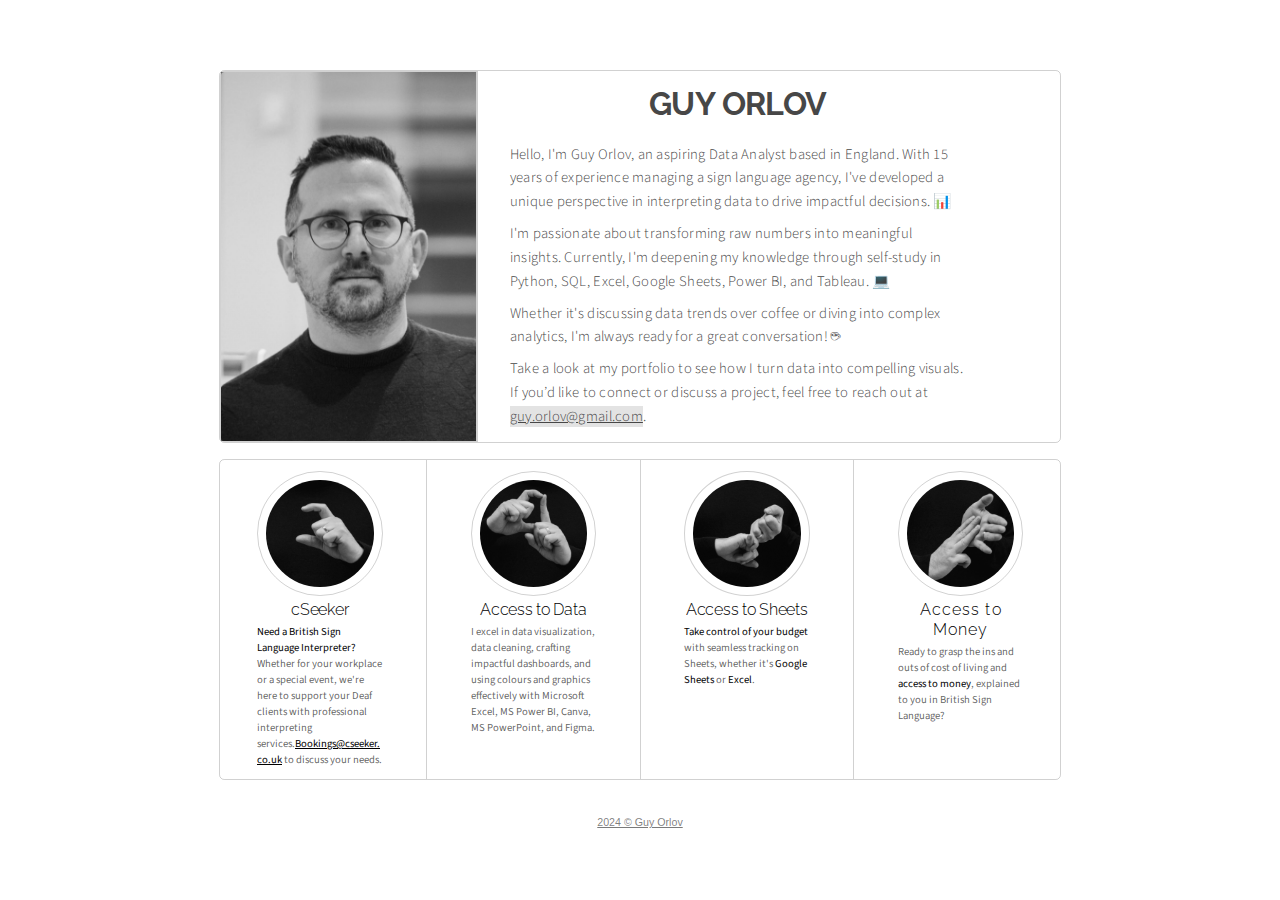
<file: index_old.html>
<!DOCTYPE HTML>
<html lang="en">
	<head>
		<title>Guy Orlov | Data Analyst | Portfolio | West Midlands</title>
		<meta charset="utf-8" />
		<meta name="viewport" content="width=device-width,initial-scale=1" />
		<meta name="color-scheme" content="light only" />
		<meta name="description" content="I have 15 years experience managing a sign language agency business, I’ve honed my skills in understanding and interpreting data. 📊 My passion lies in uncovering meaningful insights from raw numbers. Currently, I’m diving deep into the world of data with self-guided learning in Python, SQL, Excel, Google Sheets, Powe" />
		<meta property="og:site_name" content="Guy Orlov | Data Analyst | Portfolio | West Midlands" />
		<meta property="og:title" content="Guy Orlov | Data Analyst | Portfolio | West Midlands" />
		<meta property="og:type" content="website" />
		<meta property="og:description" content="I have 15 years experience managing a sign language agency business, I’ve honed my skills in understanding and interpreting data. 📊 My passion lies in uncovering meaningful insights from raw numbers. Currently, I’m diving deep into the world of data with self-guided learning in Python, SQL, Excel, Google Sheets, Powe" />
		<meta name="google-site-verification" content="-Ayu0qodHU3TC9jGDuI5pboUCeN7_KwWkqjPwohOnaM robots=noindex keywords=deaf, BSL, data" />
		<link href="https://fonts.googleapis.com/css2?display=swap&family=Raleway:ital,wght@0,300;0,700;1,300;1,700&family=Source+Sans+Pro:ital,wght@0,300;0,400;1,300;1,400" rel="stylesheet" type="text/css" />
		<link rel="stylesheet" href="assets/main.css" />
	</head>
	<body>
		<div id="wrapper">
			<div id="main">
				<div class="inner">
					<div id="container01" class="container columns">
						<div class="wrapper">
							<div class="inner">
								<div class="full">
									<div id="image02" class="image full" data-position="center">
										<a href="https://www.linkedin.com/in/guy-orlov/" target="_blank" class="frame deferred" oncontextmenu="return false;" ondragstart="return false;"><img src="[data-uri]%3D" data-src="assets/images/image02.jpg" alt="Guy Orlov Picture" title="Guy Orlov" oncontextmenu="return false;" ondragstart="return false;" /></a>
									</div>
								</div>
								<div>
									<h1 id="text02" class="style5">Guy Orlov</h1>
									<h1 id="text03"><span class="p">Hello, I&#39;m Guy Orlov, an aspiring Data Analyst based in England. With 15 years of experience managing a sign language agency, I&#39;ve developed a unique perspective in interpreting data to drive impactful decisions. 📊</span><span class="p">I&#39;m passionate about transforming raw numbers into meaningful insights. Currently, I&#39;m deepening my knowledge through self-study in Python, SQL, Excel, Google Sheets, Power BI, and Tableau. 💻</span><span class="p">Whether it&#39;s discussing data trends over coffee or diving into complex analytics, I&#39;m always ready for a great conversation! ☕</span><span class="p">Take a look at my portfolio to see how I turn data into compelling visuals. If you’d like to connect or discuss a project, feel free to reach out at <mark><a href="https://guy.orlov@gmail.com">guy.orlov@gmail.com</a></mark>.</span></h1>
								</div>
							</div>
						</div>
					</div>
					<div id="container03" class="container columns">
						<div class="wrapper">
							<div class="inner">
								<div>
									<div id="image05" class="image">
										<a href="https://www.cseeker.co.uk/" target="_blank" class="frame" oncontextmenu="return false;" ondragstart="return false;"><img src="assets/images/image05.jpg" alt="Cseeker Ltd - BSL Interpreting Agency" title="Cseeker Ltd - BSL Interpreting Agency" oncontextmenu="return false;" ondragstart="return false;" /></a>
									</div>
									<h2 id="text01">cSeeker</h2>
									<p id="text06" class="style2"><span class="p"><mark>Need a British Sign Language Interpreter?</mark><br />Whether for your workplace or a special event, we&#39;re here to support your Deaf clients with professional interpreting services.<a href="https://Bookings@cseeker.co.uk">Bookings@cseeker.co.uk</a> to discuss your needs.</span></p>
								</div>
								<div>
									<div id="image04" class="image">
										<a href="https://accesstoda.carrd.co/" class="frame" oncontextmenu="return false;" ondragstart="return false;"><img src="assets/images/image04.jpg" alt="Access to Data" title="Access to Data" oncontextmenu="return false;" ondragstart="return false;" /></a>
									</div>
									<h2 id="text05">Access to Data</h2>
									<p id="text12">I excel in data visualization, data cleaning, crafting impactful dashboards, and using colours and graphics effectively with Microsoft Excel, MS Power BI, Canva, MS PowerPoint, and Figma.</p>
								</div>
								<div>
									<div id="image01" class="image">
										<a href="https://www.accesstosheets.co.uk/" target="_blank" class="frame" oncontextmenu="return false;" ondragstart="return false;"><img src="assets/images/image01.jpg" alt="Access to Sheets" title="Access to Sheets" oncontextmenu="return false;" ondragstart="return false;" /></a>
									</div>
									<h2 id="text15">Access to Sheets</h2>
									<p id="text04" class="style2"><mark>Take control of your budget</mark> with seamless tracking on Sheets, whether it&#39;s <mark>Google Sheets</mark> or <mark>Excel</mark>.</p>
								</div>
								<div>
									<div id="image03" class="image">
										<a href="https://www.accesstomoney.co.uk/" target="_blank" class="frame" oncontextmenu="return false;" ondragstart="return false;"><img src="assets/images/image03.jpg" alt="Access to Money" title="Access to Money" oncontextmenu="return false;" ondragstart="return false;" /></a>
									</div>
									<h2 id="text07">Access to Money</h2>
									<p id="text16" class="style2">Ready to grasp the ins and outs of cost of living and <mark>access to money</mark>, explained to you in British Sign Language?</p>
								</div>
							</div>
						</div>
					</div>
					<p id="text09" class="style4"><a href="https://www.guyorlov.com">2024 © Guy Orlov</a></p>
				</div>
			</div>
		</div>
		<script src="assets/main.js"></script>
	</body>
</html>
</file>
<file: assets/main.css>
html,body,div,span,applet,object,iframe,h1,h2,h3,h4,h5,h6,p,blockquote,pre,a,abbr,acronym,address,big,cite,code,del,dfn,em,img,ins,kbd,q,s,samp,small,strike,strong,sub,sup,tt,var,b,u,i,center,dl,dt,dd,ol,ul,li,fieldset,form,label,legend,table,caption,tbody,tfoot,thead,tr,th,td,article,aside,canvas,details,embed,figure,figcaption,footer,header,hgroup,menu,nav,output,ruby,section,summary,time,mark,audio,video{margin:0;padding:0;border:0;font-size:100%;font:inherit;vertical-align:baseline;}article,aside,details,figcaption,figure,footer,header,hgroup,menu,nav,section{display:block;}body{line-height:1;}ol,ul{list-style:none;}blockquote,q{quotes:none;}blockquote:before,blockquote:after,q:before,q:after{content:'';content:none;}table{border-collapse:collapse;border-spacing:0;}body{-webkit-text-size-adjust:none}mark{background-color:transparent;color:inherit}input::-moz-focus-inner{border:0;padding:0}input[type="text"],input[type="email"],select,textarea{-moz-appearance:none;-webkit-appearance:none;-ms-appearance:none;appearance:none}

*, *:before, *:after {
	box-sizing: border-box;
}

body {
	line-height: 1.0;
	min-height: var(--viewport-height);
	min-width: 320px;
	overflow-x: hidden;
	word-wrap: break-word;
	background-color: #FFFFFF;
}

:root {
	--background-height: 100vh;
	--site-language-alignment: left;
	--site-language-direction: ltr;
	--site-language-flex-alignment: flex-start;
	--site-language-indent-left: 1;
	--site-language-indent-right: 0;
	--site-language-margin-left: 0;
	--site-language-margin-right: auto;
	--viewport-height: 100vh;
}

html {
	font-size: 11pt;
}

u {
	text-decoration: underline;
}

strong {
	color: inherit;
	font-weight: bolder;
}

em {
	font-style: italic;
}

code {
	background-color: rgba(144,144,144,0.25);
	border-radius: 0.25em;
	font-family: 'Lucida Console', 'Courier New', monospace;
	font-size: 0.9em;
	font-weight: normal;
	letter-spacing: 0;
	margin: 0 0.25em;
	padding: 0.25em 0.5em;
	text-indent: 0;
}

mark {
	background-color: rgba(144,144,144,0.25);
}

spoiler-text {
	-webkit-text-stroke: 0;
	background-color: rgba(32,32,32,0.75);
	text-shadow: none;
	text-stroke: 0;
	color: transparent;
	cursor: pointer;
	transition: color 0.1s ease-in-out;
}

spoiler-text.active {
	color: #FFFFFF;
	cursor: text;
}

s {
	text-decoration: line-through;
}

sub {
	font-size: smaller;
	vertical-align: sub;
}

sup {
	font-size: smaller;
	vertical-align: super;
}

a {
	color: inherit;
	text-decoration: underline;
	transition: none;
}

a[onclick]:not([href]) {
	cursor: pointer;
}

unloaded-script {
	display: none;
}

#wrapper {
	-webkit-overflow-scrolling: touch;
	align-items: center;
	display: flex;
	flex-direction: column;
	justify-content: center;
	min-height: var(--viewport-height);
	overflow: hidden;
	position: relative;
	z-index: 2;
}

#main {
	--alignment: center;
	--flex-alignment: center;
	--indent-left: 1;
	--indent-right: 1;
	--margin-left: auto;
	--margin-right: auto;
	--border-radius-tl: 0;
	--border-radius-tr: 0;
	--border-radius-br: 0;
	--border-radius-bl: 0;
	align-items: center;
	display: flex;
	flex-grow: 0;
	flex-shrink: 0;
	justify-content: center;
	max-width: 100%;
	position: relative;
	text-align: var(--alignment);
	z-index: 1;
}

#main > .inner {
	--padding-horizontal: 8.875rem;
	--padding-vertical: 1.25rem;
	--spacing: 1.5rem;
	--width: 100vw;
	border-radius: var(--border-radius-tl) var(--border-radius-tr) var(--border-radius-br) var(--border-radius-bl);
	max-width: 100%;
	position: relative;
	width: var(--width);
	z-index: 1;
	padding: var(--padding-vertical) var(--padding-horizontal);
}

#main > .inner > * {
	margin-top: var(--spacing);
	margin-bottom: var(--spacing);
}

#main > .inner > :first-child {
	margin-top: 0 !important;
}

#main > .inner > :last-child {
	margin-bottom: 0 !important;
}

#main > .inner > .full {
	margin-left: calc(var(--padding-horizontal) * -1);
	max-width: calc(100% + calc(var(--padding-horizontal) * 2) + 0.4725px);
	width: calc(100% + calc(var(--padding-horizontal) * 2) + 0.4725px);
}

#main > .inner > .full:first-child {
	border-top-left-radius: inherit;
	border-top-right-radius: inherit;
	margin-top: calc(var(--padding-vertical) * -1) !important;
}

#main > .inner > .full:last-child {
	border-bottom-left-radius: inherit;
	border-bottom-right-radius: inherit;
	margin-bottom: calc(var(--padding-vertical) * -1) !important;
}

#main > .inner > .full.screen {
	border-radius: 0 !important;
	max-width: 100vw;
	position: relative;
	width: 100vw;
	left: 50%;
	margin-left: -50vw;
	right: auto;
}

body.is-instant #main, body.is-instant #main > .inner > *,body.is-instant #main > .inner > section > *  {
	transition: none !important;
}

body.is-instant:after {
	display: none !important;
	transition: none !important;
}

@keyframes loading-spinner {
	0% {
		transform: rotate(0deg);
	}

	100% {
		transform: rotate(360deg);
	}
}

.deferred:before {
	content: '';
	display: block;
	width: 4rem;
	height: 4rem;
	position: absolute;
	top: 50%;
	left: 50%;
	margin: -2rem 0 0 -2rem;
	animation: loading-spinner 1s infinite linear;
	transition: opacity 0.25s ease;
	transition-delay: 0.5s;
	opacity: 0;
	z-index: -1;
	background-image: url('[data-uri]');
	background-position: center;
	background-repeat: no-repeat;
	background-size: 3rem;
}

.deferred.loading:before {
	opacity: 0.35;
	z-index: 0;
}

.container {
	position: relative;
}

.container > .wrapper {
	vertical-align: top;
	position: relative;
	max-width: 100%;
	border-radius: inherit;
}

.container > .wrapper > .inner {
	vertical-align: top;
	position: relative;
	max-width: 100%;
	border-radius: inherit;
	text-align: var(--alignment);
}

#main .container.full:first-child > .wrapper {
	border-top-left-radius: inherit;
	border-top-right-radius: inherit;
}

#main .container.full:last-child > .wrapper {
	border-bottom-left-radius: inherit;
	border-bottom-right-radius: inherit;
}

#main .container.full:first-child > .wrapper > .inner {
	border-top-left-radius: inherit;
	border-top-right-radius: inherit;
}

#main .container.full:last-child > .wrapper > .inner {
	border-bottom-left-radius: inherit;
	border-bottom-right-radius: inherit;
}

#container01 {
	--alignment: left;
	--flex-alignment: flex-start;
	--indent-left: 1;
	--indent-right: 0;
	--margin-left: 0;
	--margin-right: auto;
}

#container01 > .wrapper {
	display: block;
	margin: 0 auto 0 auto;
	width: 79rem;
	background-color: transparent;
	border-color: rgba(0,0,0,0.18);
	border-style: solid;
	border-width: 1px;
	border-radius: 0.5rem;
}

#container01 > .wrapper > .inner {
	--gutters: 6.125rem;
	--spacing: 0.375rem;
	padding: var(--padding-vertical) var(--padding-horizontal);
	border-radius: calc(0.5rem - 1px);
}

#container01.default > .wrapper > .inner > * {
	margin-bottom: var(--spacing);
	margin-top: var(--spacing);
}

#container01.default > .wrapper > .inner > *:first-child {
	margin-top: 0 !important;
}

#container01.default > .wrapper > .inner > *:last-child {
	margin-bottom: 0 !important;
}

#container01.columns > .wrapper > .inner {
	flex-wrap: wrap;
	display: flex;
	align-items: flex-start;
}

#container01.columns > .wrapper > .inner > * {
	flex-grow: 0;
	flex-shrink: 0;
	max-width: 100%;
	text-align: var(--alignment);
	padding: 0 0 0 var(--gutters);
}

#container01.columns > .wrapper > .inner > * > * {
	margin-bottom: var(--spacing);
	margin-top: var(--spacing);
}

#container01.columns > .wrapper > .inner > * > *:first-child {
	margin-top: 0 !important;
}

#container01.columns > .wrapper > .inner > * > *:last-child {
	margin-bottom: 0 !important;
}

#container01.columns > .wrapper > .inner > *:first-child {
	margin-left: calc(var(--gutters) * -1);
}

#container01.columns > .wrapper > .inner > *:before {
	border-left: solid 1px rgba(0,0,0,0.18);
	content: '';
	display: block;
	margin-left: calc((var(--gutters) * -0.5) - 0.5px);
	position: absolute;
	width: 0;
	height: 100%;
	top: 0;
}

#container01.columns > .wrapper > .inner > *:first-child:before {
	display: none;
}

#container01.default > .wrapper > .inner > .full {
	margin-left: calc(var(--padding-horizontal) * -1);
	max-width: none !important;
	width: calc(100% + (var(--padding-horizontal) * 2) + 0.4725px);
}

#container01.default > .wrapper > .inner > .full:first-child {
	margin-top: calc(var(--padding-vertical) * -1) !important;
	border-top-left-radius: inherit;
	border-top-right-radius: inherit;
}

#container01.default > .wrapper > .inner > .full:last-child {
	margin-bottom: calc(var(--padding-vertical) * -1) !important;
	border-bottom-left-radius: inherit;
	border-bottom-right-radius: inherit;
}

#container01.columns > .wrapper > .inner > div > .full {
	margin-left: calc((var(--gutters) * -0.5) + 0.5px);
	max-width: none !important;
	width: calc(100% + var(--gutters) + 0.4725px - 1px);
}

#container01.columns > .wrapper > .inner > div:first-child > .full {
	margin-left: calc(var(--padding-horizontal) * -1);
	width: calc(100% + var(--padding-horizontal) + calc(var(--gutters) * 0.5) + 0.4725px - 0.5px);
}

#container01.columns > .wrapper > .inner > div:last-child > .full {
	width: calc(100% + var(--padding-horizontal) + calc(var(--gutters) * 0.5) + 0.4725px - 0.5px);
}

#container01.columns > .wrapper > .inner > div > .full:first-child {
	margin-top: calc(var(--padding-vertical) * -1) !important;
}

#container01.columns > .wrapper > .inner > div > .full:last-child {
	margin-bottom: calc(var(--padding-vertical) * -1) !important;
}

#container01.columns > .wrapper > .inner > div:first-child, #container01.columns > .wrapper > .inner > div:first-child > .full:first-child {
	border-top-left-radius: inherit;
}

#container01.columns > .wrapper > .inner > div:last-child, #container01.columns > .wrapper > .inner > div:last-child > .full:first-child {
	border-top-right-radius: inherit;
}

#container01.columns > .wrapper > .inner > .full {
	align-self: stretch;
	min-height: 20rem;
}

#container01.columns > .wrapper > .inner > .full:first-child {
	border-bottom-left-radius: inherit;
	border-top-left-radius: inherit;
}

#container01.columns > .wrapper > .inner > .full:last-child {
	border-bottom-right-radius: inherit;
	border-top-right-radius: inherit;
}

#container01.columns > .wrapper > .inner > .full > .full:first-child:last-child {
	border-radius: inherit;
	height: calc(100% + (var(--padding-vertical) * 2));
}

#container01.columns > .wrapper > .inner > .full > .full:first-child:last-child > * {
	border-radius: inherit;
	height: 100%;
	position: absolute;
	width: 100%;
}

#container01 > .wrapper > .inner > :nth-child(1) {
	width: calc(25% + (var(--gutters) / 2));
	--alignment: left;
	--flex-alignment: flex-start;
	--indent-left: 1;
	--indent-right: 0;
	--margin-left: 0;
	--margin-right: auto;
}

#container01 > .wrapper > .inner > :nth-child(2) {
	width: calc(75% + (var(--gutters) / 2));
	--alignment: center;
	--flex-alignment: center;
	--indent-left: 1;
	--indent-right: 1;
	--margin-left: auto;
	--margin-right: auto;
}

#container03 {
	--alignment: left;
	--flex-alignment: flex-start;
	--indent-left: 1;
	--indent-right: 0;
	--margin-left: 0;
	--margin-right: auto;
}

#container03:not(:last-child) {
	margin-bottom: 3.25rem !important;
}

#container03 > .wrapper {
	display: block;
	margin: 0 auto 0 auto;
	width: 79rem;
	background-color: transparent;
	border-color: rgba(0,0,0,0.18);
	border-style: solid;
	border-width: 1px;
	border-radius: 0.5rem;
}

#container03 > .wrapper > .inner {
	--gutters: 8.25rem;
	--padding-horizontal: 3.5rem;
	--padding-vertical: 1rem;
	--spacing: 0.375rem;
	padding: var(--padding-vertical) var(--padding-horizontal);
	border-radius: calc(0.5rem - 1px);
}

#container03.default > .wrapper > .inner > * {
	margin-bottom: var(--spacing);
	margin-top: var(--spacing);
}

#container03.default > .wrapper > .inner > *:first-child {
	margin-top: 0 !important;
}

#container03.default > .wrapper > .inner > *:last-child {
	margin-bottom: 0 !important;
}

#container03.columns > .wrapper > .inner {
	flex-wrap: wrap;
	display: flex;
	align-items: flex-start;
}

#container03.columns > .wrapper > .inner > * {
	flex-grow: 0;
	flex-shrink: 0;
	max-width: 100%;
	text-align: var(--alignment);
	padding: 0 0 0 var(--gutters);
}

#container03.columns > .wrapper > .inner > * > * {
	margin-bottom: var(--spacing);
	margin-top: var(--spacing);
}

#container03.columns > .wrapper > .inner > * > *:first-child {
	margin-top: 0 !important;
}

#container03.columns > .wrapper > .inner > * > *:last-child {
	margin-bottom: 0 !important;
}

#container03.columns > .wrapper > .inner > *:first-child {
	margin-left: calc(var(--gutters) * -1);
}

#container03.columns > .wrapper > .inner > *:before {
	border-left: solid 1px rgba(0,0,0,0.18);
	content: '';
	display: block;
	margin-left: calc((var(--gutters) * -0.5) - 0.5px);
	position: absolute;
	width: 0;
	height: 100%;
	top: 0;
}

#container03.columns > .wrapper > .inner > *:first-child:before {
	display: none;
}

#container03.default > .wrapper > .inner > .full {
	margin-left: calc(var(--padding-horizontal) * -1);
	max-width: none !important;
	width: calc(100% + (var(--padding-horizontal) * 2) + 0.4725px);
}

#container03.default > .wrapper > .inner > .full:first-child {
	margin-top: calc(var(--padding-vertical) * -1) !important;
	border-top-left-radius: inherit;
	border-top-right-radius: inherit;
}

#container03.default > .wrapper > .inner > .full:last-child {
	margin-bottom: calc(var(--padding-vertical) * -1) !important;
	border-bottom-left-radius: inherit;
	border-bottom-right-radius: inherit;
}

#container03.columns > .wrapper > .inner > div > .full {
	margin-left: calc((var(--gutters) * -0.5) + 0.5px);
	max-width: none !important;
	width: calc(100% + var(--gutters) + 0.4725px - 1px);
}

#container03.columns > .wrapper > .inner > div:first-child > .full {
	margin-left: calc(var(--padding-horizontal) * -1);
	width: calc(100% + var(--padding-horizontal) + calc(var(--gutters) * 0.5) + 0.4725px - 0.5px);
}

#container03.columns > .wrapper > .inner > div:last-child > .full {
	width: calc(100% + var(--padding-horizontal) + calc(var(--gutters) * 0.5) + 0.4725px - 0.5px);
}

#container03.columns > .wrapper > .inner > div > .full:first-child {
	margin-top: calc(var(--padding-vertical) * -1) !important;
}

#container03.columns > .wrapper > .inner > div > .full:last-child {
	margin-bottom: calc(var(--padding-vertical) * -1) !important;
}

#container03.columns > .wrapper > .inner > div:first-child, #container03.columns > .wrapper > .inner > div:first-child > .full:first-child {
	border-top-left-radius: inherit;
}

#container03.columns > .wrapper > .inner > div:last-child, #container03.columns > .wrapper > .inner > div:last-child > .full:first-child {
	border-top-right-radius: inherit;
}

#container03.columns > .wrapper > .inner > .full {
	align-self: stretch;
	min-height: 20rem;
}

#container03.columns > .wrapper > .inner > .full:first-child {
	border-bottom-left-radius: inherit;
	border-top-left-radius: inherit;
}

#container03.columns > .wrapper > .inner > .full:last-child {
	border-bottom-right-radius: inherit;
	border-top-right-radius: inherit;
}

#container03.columns > .wrapper > .inner > .full > .full:first-child:last-child {
	border-radius: inherit;
	height: calc(100% + (var(--padding-vertical) * 2));
}

#container03.columns > .wrapper > .inner > .full > .full:first-child:last-child > * {
	border-radius: inherit;
	height: 100%;
	position: absolute;
	width: 100%;
}

#container03 > .wrapper > .inner > :nth-child(1) {
	width: calc(25% + (var(--gutters) / 4));
	--alignment: center;
	--flex-alignment: center;
	--indent-left: 1;
	--indent-right: 1;
	--margin-left: auto;
	--margin-right: auto;
}

#container03 > .wrapper > .inner > :nth-child(2) {
	width: calc(25% + (var(--gutters) / 4));
	--alignment: center;
	--flex-alignment: center;
	--indent-left: 1;
	--indent-right: 1;
	--margin-left: auto;
	--margin-right: auto;
}

#container03 > .wrapper > .inner > :nth-child(3) {
	width: calc(25% + (var(--gutters) / 4));
}

#container03 > .wrapper > .inner > :nth-child(4) {
	width: calc(25% + (var(--gutters) / 4));
}

h1, h2, h3, p {
	direction: var(--site-language-direction);
	position: relative;
}

h1 span.p, h2 span.p, h3 span.p, p span.p {
	display: block;
	position: relative;
}

h1 span[style], h2 span[style], h3 span[style], p span[style], h1 strong, h2 strong, h3 strong, p strong, h1 a, h2 a, h3 a, p a, h1 code, h2 code, h3 code, p code, h1 mark, h2 mark, h3 mark, p mark, h1 spoiler-text, h2 spoiler-text, h3 spoiler-text, p spoiler-text {
	-webkit-text-fill-color: currentcolor;
}

h1.style4, h2.style4, h3.style4, p.style4 {
	color: rgba(0,0,0,0.522);
	font-family: '-apple-system', 'BlinkMacSystemFont', 'Segoe UI', 'Roboto', 'Helvetica Neue', 'Arial', sans-serif, 'Apple Color Emoji', 'Segoe UI Emoji', 'Segoe UI Symbol';
	font-size: 1em;
	line-height: 1.5;
	font-weight: 400;
}

h1.style4 a, h2.style4 a, h3.style4 a, p.style4 a {
	text-decoration: underline;
}

h1.style4 a:hover, h2.style4 a:hover, h3.style4 a:hover, p.style4 a:hover {
	text-decoration: none;
}

h1.style4 span.p:nth-child(n + 2), h2.style4 span.p:nth-child(n + 2), h3.style4 span.p:nth-child(n + 2), p.style4 span.p:nth-child(n + 2) {
	margin-top: 1rem;
}

h1.style5, h2.style5, h3.style5, p.style5 {
	text-align: center;
	text-transform: uppercase;
	color: #474747;
	font-family: 'Raleway', sans-serif;
	letter-spacing: -0.05rem;
	width: 100%;
	font-size: 3em;
	line-height: 1.25;
	font-weight: 700;
}

h1.style5 a, h2.style5 a, h3.style5 a, p.style5 a {
	text-decoration: underline;
}

h1.style5 a:hover, h2.style5 a:hover, h3.style5 a:hover, p.style5 a:hover {
	text-decoration: none;
}

h1.style5 span.p:nth-child(n + 2), h2.style5 span.p:nth-child(n + 2), h3.style5 span.p:nth-child(n + 2), p.style5 span.p:nth-child(n + 2) {
	margin-top: 1rem;
}

#text03:not(:first-child) {
	margin-top: 1.75rem !important;
}

#text03:not(:last-child) {
	margin-bottom: 1.75rem !important;
}

#text03 {
	text-align: left;
	color: #474747;
	font-family: 'Source Sans Pro', sans-serif;
	letter-spacing: 0.025rem;
	width: calc(100% + 0.025rem);
	font-size: 1.375em;
	line-height: 1.625;
	font-weight: 300;
}

#text03 a {
	text-decoration: underline;
}

#text03 a:hover {
	text-decoration: none;
}

#text03 span.p:nth-child(n + 2) {
	margin-top: 0.75rem;
}

#text05 {
	text-align: center;
	color: #000000;
	font-family: 'Raleway', sans-serif;
	letter-spacing: -0.025rem;
	width: 100%;
	font-size: 1.5em;
	line-height: 1.25;
	font-weight: 300;
}

#text05 a {
	text-decoration: underline;
}

#text05 a:hover {
	text-decoration: none;
}

#text05 span.p:nth-child(n + 2) {
	margin-top: 1rem;
}

#text12 {
	text-align: left;
	color: rgba(0,0,0,0.639);
	font-family: 'Source Sans Pro', sans-serif;
	font-size: 1em;
	line-height: 1.5;
	font-weight: 400;
}

#text12 mark {
	color: #000000;
	background-color: transparent;
}

#text12 a {
	color: #000000;
	text-decoration: underline;
}

#text12 a:hover {
	text-decoration: none;
}

#text12 span.p:nth-child(n + 2) {
	margin-top: 1rem;
}

#text07 {
	text-align: center;
	color: #000000;
	font-family: 'Raleway', sans-serif;
	letter-spacing: 0.1rem;
	width: calc(100% + 0.1rem);
	font-size: 1.5em;
	line-height: 1.25;
	font-weight: 300;
}

#text07 a {
	text-decoration: underline;
}

#text07 a:hover {
	text-decoration: none;
}

#text07 span.p:nth-child(n + 2) {
	margin-top: 1rem;
}

h1.style2, h2.style2, h3.style2, p.style2 {
	text-align: left;
	color: rgba(0,0,0,0.639);
	font-family: 'Source Sans Pro', sans-serif;
	font-size: 1em;
	line-height: 1.5;
	font-weight: 400;
}

h1.style2 mark, h2.style2 mark, h3.style2 mark, p.style2 mark {
	color: #000000;
	background-color: transparent;
}

h1.style2 a, h2.style2 a, h3.style2 a, p.style2 a {
	color: #000000;
	text-decoration: underline;
}

h1.style2 a:hover, h2.style2 a:hover, h3.style2 a:hover, p.style2 a:hover {
	text-decoration: none;
}

h1.style2 span.p:nth-child(n + 2), h2.style2 span.p:nth-child(n + 2), h3.style2 span.p:nth-child(n + 2), p.style2 span.p:nth-child(n + 2) {
	margin-top: 1.125rem;
}

#text01 {
	text-align: center;
	color: #000000;
	font-family: 'Raleway', sans-serif;
	letter-spacing: -0.025rem;
	width: 100%;
	font-size: 1.5em;
	line-height: 1.25;
	font-weight: 300;
}

#text01 a {
	text-decoration: underline;
}

#text01 a:hover {
	text-decoration: none;
}

#text01 span.p:nth-child(n + 2) {
	margin-top: 1rem;
}

#text15 {
	text-align: center;
	color: #000000;
	font-family: 'Raleway', sans-serif;
	letter-spacing: -0.025rem;
	width: 100%;
	font-size: 1.5em;
	line-height: 1.25;
	font-weight: 300;
}

#text15 a {
	text-decoration: underline;
}

#text15 a:hover {
	text-decoration: none;
}

#text15 span.p:nth-child(n + 2) {
	margin-top: 1rem;
}

.image {
	display: block;
	line-height: 0;
	max-width: 100%;
	position: relative;
}

.image .frame {
	-webkit-backface-visibility: hidden;
	-webkit-transform: translate3d(0, 0, 0);
	display: inline-block;
	max-width: 100%;
	overflow: hidden;
	vertical-align: top;
	width: 100%;
}

.image .frame img {
	border-radius: 0 !important;
	max-width: 100%;
	vertical-align: top;
	width: inherit;
}

.image.full .frame {
	display: block;
}

.image.full:first-child .frame {
	border-top-left-radius: inherit;
	border-top-right-radius: inherit;
}

.image.full:last-child .frame {
	border-bottom-left-radius: inherit;
	border-bottom-right-radius: inherit;
}

#image02 .frame {
	width: 100vw;
	border-color: rgba(0,0,0,0.18);
	border-style: solid;
	border-width: 1px;
	transition: filter 0.25s ease;
	filter: saturate(0%);
}

#image02 img {
	height: 100% !important;
	object-fit: cover;
	object-position: center;
	width: 100% !important;
	-webkit-touch-callout: none;
	user-select: none;
}

#image02 .frame:hover {
	filter: saturate(100%);
}

#image04 .frame {
	width: 85rem;
	border-radius: 100%;
	border-color: rgba(0,0,0,0.18);
	border-style: solid;
	border-width: 1px;
	transition: filter 0.25s ease;
	filter: saturate(0%);
}

#image04 img {
	border-radius: inherit !important;
	padding: 0.75rem;
	-webkit-touch-callout: none;
	user-select: none;
}

#image04 .frame:hover {
	filter: saturate(100%);
}

#image03 .frame {
	width: 95.25rem;
	border-radius: 100%;
	border-color: rgba(0,0,0,0.18);
	border-style: solid;
	border-width: 1px;
	transition: filter 0.25s ease;
	filter: saturate(0%);
}

#image03 img {
	border-radius: inherit !important;
	padding: 0.75rem;
	-webkit-touch-callout: none;
	user-select: none;
}

#image03 .frame:hover {
	filter: saturate(100%);
}

#image05 .frame {
	width: 85rem;
	border-radius: 100%;
	border-color: rgba(0,0,0,0.18);
	border-style: solid;
	border-width: 1px;
	transition: filter 0.25s ease;
	filter: saturate(0%);
}

#image05 img {
	border-radius: inherit !important;
	padding: 0.75rem;
	-webkit-touch-callout: none;
	user-select: none;
}

#image05 .frame:hover {
	filter: saturate(100%);
}

#image01 .frame {
	width: 95.25rem;
	border-radius: 100%;
	border-color: rgba(0,0,0,0.18);
	border-style: solid;
	border-width: 1px;
	transition: filter 0.25s ease;
	filter: saturate(0%);
}

#image01 img {
	border-radius: inherit !important;
	padding: 0.75rem;
	-webkit-touch-callout: none;
	user-select: none;
}

#image01 .frame:hover {
	filter: saturate(100%);
}

@media (max-width: 1920px) {
	
}

@media (max-width: 1680px) {
	html {
		font-size: 8pt;
	}
}

@media (max-width: 1280px) {
	html {
		font-size: 8pt;
	}
}

@media (max-width: 1024px) {
	
}

@media (max-width: 980px) {
	html {
		font-size: 7pt;
	}
}

@media (max-width: 736px) {
	html {
		font-size: 11pt;
	}
	
	
	
	#main > .inner {
		--padding-horizontal: 2rem;
		--padding-vertical: 1.25rem;
		--spacing: 1.5rem;
	}
	
	
	
	#container01 > .wrapper > .inner {
		--gutters: 6rem;
		--spacing: 0.375rem;
	}
	
	#container01.columns > .wrapper > .inner {
		flex-direction: column !important;
		flex-wrap: nowrap !important;
	}
	
	#container01.columns > .wrapper > .inner > span {
		height: 0;
		margin-top: calc(var(--gutters) * -1);
		pointer-events: none;
		visibility: hidden;
	}
	
	#container01.columns > .wrapper > .inner > span:first-child + div:before {
		display: none !important;
	}
	
	#container01.columns > .wrapper > .inner > *:first-child {
		margin-left: 0 !important;
		padding-top: 0 !important;
	}
	
	#container01.columns > .wrapper > .inner > * {
		padding: calc(var(--gutters) * 0.5) 0 !important;
	}
	
	#container01.columns > .wrapper > .inner > *:before {
		border-top: solid 1px rgba(0,0,0,0.18) !important;
		height: 0 !important;
		margin-left: 0 !important;
		top: auto !important;
		margin-top: calc((var(--gutters) * -0.5) - 0.5px) !important;
		left: 0 !important;
		width: 100% !important;
	}
	
	#container01.columns > .wrapper > .inner > *:last-child {
		padding-bottom: 0 !important;
	}
	
	#container01.columns > .wrapper > .inner > *:first-child:before {
		display: none !important;
	}
	
	#container01.columns > .wrapper > .inner > *:last-child:before {
		display: block !important;
	}
	
	#container01.columns > .wrapper > .inner > div > .full {
		margin-left: calc(var(--padding-horizontal) * -1);
		width: calc(100% + (var(--padding-horizontal) * 2) + 0.4725px);
	}
	
	#container01.columns > .wrapper > .inner > div:first-of-type > .full {
		margin-left: calc(var(--padding-horizontal) * -1);
		width: calc(100% + (var(--padding-horizontal) * 2) + 0.4725px);
	}
	
	#container01.columns > .wrapper > .inner > div:last-of-type > .full {
		margin-left: calc(var(--padding-horizontal) * -1);
		width: calc(100% + (var(--padding-horizontal) * 2) + 0.4725px);
	}
	
	#container01.columns > .wrapper > .inner > div > .full:first-child {
		margin-top: calc((var(--gutters) * -0.5) + 0.5px) !important;
	}
	
	#container01.columns > .wrapper > .inner > div > .full:last-child {
		margin-bottom: calc((var(--gutters) * -0.5) + 0.5px) !important;
	}
	
	#container01.columns > .wrapper > .inner > div:first-of-type > .full:first-child {
		margin-top: calc(var(--padding-vertical) * -1) !important;
	}
	
	#container01.columns > .wrapper > .inner > div:last-of-type > .full:last-child {
		margin-bottom: calc(var(--padding-vertical) * -1) !important;
	}
	
	#container01.columns > .wrapper > .inner > div:first-of-type, #container01.columns > .wrapper > .inner > div:first-of-type > .full:first-child {
		border-top-left-radius: inherit;
		border-top-right-radius: inherit;
	}
	
	#container01.columns > .wrapper > .inner > div:last-of-type, #container01.columns > .wrapper > .inner > div:last-of-type > .full:last-child {
		border-bottom-left-radius: inherit;
		border-bottom-right-radius: inherit;
	}
	
	#container01.columns > .wrapper > .inner > div:first-of-type, #container01.columns > .wrapper > .inner > div:first-of-type > .full:last-child {
		border-bottom-left-radius: 0 !important;
	}
	
	#container01.columns > .wrapper > .inner > div:last-of-type, #container01.columns > .wrapper > .inner > div:last-of-type > .full:first-child {
		border-top-right-radius: 0 !important;
	}
	
	#container01.columns > .wrapper > .inner > .full {
		min-height: 15rem;
	}
	
	#container01.columns > .wrapper > .inner > .full > .full:first-child:last-child {
		height: auto;
	}
	
	#container01.columns > .wrapper > .inner > .full > .full:first-child:last-child > * {
		height: auto;
		position: relative;
		width: auto;
	}
	
	#container01 > .wrapper > .inner > :nth-child(1) {
		--alignment: left;
		--flex-alignment: flex-start;
		--indent-left: 1;
		--indent-right: 0;
		--margin-left: 0;
		--margin-right: auto;
		min-height: 100% !important;
		width: 100% !important;
	}
	
	#container01 > .wrapper > .inner > :nth-child(2) {
		--alignment: center;
		--flex-alignment: center;
		--indent-left: 1;
		--indent-right: 1;
		--margin-left: auto;
		--margin-right: auto;
		min-height: 100% !important;
		width: 100% !important;
	}
	
	
	
	#container03:not(:last-child) {
		margin-bottom: 2.4375rem !important;
	}
	
	#container03 > .wrapper > .inner {
		--gutters: 6rem;
		--padding-horizontal: 2rem;
		--padding-vertical: 1rem;
		--spacing: 0.375rem;
	}
	
	#container03.columns > .wrapper > .inner {
		flex-direction: column !important;
		flex-wrap: nowrap !important;
	}
	
	#container03.columns > .wrapper > .inner > span {
		height: 0;
		margin-top: calc(var(--gutters) * -1);
		pointer-events: none;
		visibility: hidden;
	}
	
	#container03.columns > .wrapper > .inner > span:first-child + div:before {
		display: none !important;
	}
	
	#container03.columns > .wrapper > .inner > *:first-child {
		margin-left: 0 !important;
		padding-top: 0 !important;
	}
	
	#container03.columns > .wrapper > .inner > * {
		padding: calc(var(--gutters) * 0.5) 0 !important;
	}
	
	#container03.columns > .wrapper > .inner > *:before {
		border-top: solid 1px rgba(0,0,0,0.18) !important;
		height: 0 !important;
		margin-left: 0 !important;
		top: auto !important;
		margin-top: calc((var(--gutters) * -0.5) - 0.5px) !important;
		left: 0 !important;
		width: 100% !important;
	}
	
	#container03.columns > .wrapper > .inner > *:last-child {
		padding-bottom: 0 !important;
	}
	
	#container03.columns > .wrapper > .inner > *:first-child:before {
		display: none !important;
	}
	
	#container03.columns > .wrapper > .inner > *:last-child:before {
		display: block !important;
	}
	
	#container03.columns > .wrapper > .inner > div > .full {
		margin-left: calc(var(--padding-horizontal) * -1);
		width: calc(100% + (var(--padding-horizontal) * 2) + 0.4725px);
	}
	
	#container03.columns > .wrapper > .inner > div:first-of-type > .full {
		margin-left: calc(var(--padding-horizontal) * -1);
		width: calc(100% + (var(--padding-horizontal) * 2) + 0.4725px);
	}
	
	#container03.columns > .wrapper > .inner > div:last-of-type > .full {
		margin-left: calc(var(--padding-horizontal) * -1);
		width: calc(100% + (var(--padding-horizontal) * 2) + 0.4725px);
	}
	
	#container03.columns > .wrapper > .inner > div > .full:first-child {
		margin-top: calc((var(--gutters) * -0.5) + 0.5px) !important;
	}
	
	#container03.columns > .wrapper > .inner > div > .full:last-child {
		margin-bottom: calc((var(--gutters) * -0.5) + 0.5px) !important;
	}
	
	#container03.columns > .wrapper > .inner > div:first-of-type > .full:first-child {
		margin-top: calc(var(--padding-vertical) * -1) !important;
	}
	
	#container03.columns > .wrapper > .inner > div:last-of-type > .full:last-child {
		margin-bottom: calc(var(--padding-vertical) * -1) !important;
	}
	
	#container03.columns > .wrapper > .inner > div:first-of-type, #container03.columns > .wrapper > .inner > div:first-of-type > .full:first-child {
		border-top-left-radius: inherit;
		border-top-right-radius: inherit;
	}
	
	#container03.columns > .wrapper > .inner > div:last-of-type, #container03.columns > .wrapper > .inner > div:last-of-type > .full:last-child {
		border-bottom-left-radius: inherit;
		border-bottom-right-radius: inherit;
	}
	
	#container03.columns > .wrapper > .inner > div:first-of-type, #container03.columns > .wrapper > .inner > div:first-of-type > .full:last-child {
		border-bottom-left-radius: 0 !important;
	}
	
	#container03.columns > .wrapper > .inner > div:last-of-type, #container03.columns > .wrapper > .inner > div:last-of-type > .full:first-child {
		border-top-right-radius: 0 !important;
	}
	
	#container03.columns > .wrapper > .inner > .full {
		min-height: 15rem;
	}
	
	#container03.columns > .wrapper > .inner > .full > .full:first-child:last-child {
		height: auto;
	}
	
	#container03.columns > .wrapper > .inner > .full > .full:first-child:last-child > * {
		height: auto;
		position: relative;
		width: auto;
	}
	
	#container03 > .wrapper > .inner > :nth-child(1) {
		--alignment: center;
		--flex-alignment: center;
		--indent-left: 1;
		--indent-right: 1;
		--margin-left: auto;
		--margin-right: auto;
		min-height: 100% !important;
		width: 100% !important;
	}
	
	#container03 > .wrapper > .inner > :nth-child(2) {
		--alignment: center;
		--flex-alignment: center;
		--indent-left: 1;
		--indent-right: 1;
		--margin-left: auto;
		--margin-right: auto;
		min-height: 100% !important;
		width: 100% !important;
	}
	
	#container03 > .wrapper > .inner > :nth-child(3) {
		min-height: 100% !important;
		width: 100% !important;
	}
	
	#container03 > .wrapper > .inner > :nth-child(4) {
		min-height: 100% !important;
		width: 100% !important;
	}
	
	h1.style4, h2.style4, h3.style4, p.style4 {
		letter-spacing: 0rem;
		width: 100%;
		font-size: 1em;
		line-height: 1.5;
	}
	
	h1.style5, h2.style5, h3.style5, p.style5 {
		letter-spacing: -0.04375rem;
		width: 100%;
		font-size: 2.5em;
		line-height: 1.25;
	}
	
	#text03:not(:first-child) {
		margin-top: 1.3125rem !important;
	}
	
	#text03:not(:last-child) {
		margin-bottom: 1.3125rem !important;
	}
	
	#text03 {
		letter-spacing: 0.021875rem;
		width: calc(100% + 0.021875rem);
		font-size: 1.375em;
		line-height: 1.625;
	}
	
	#text05 {
		letter-spacing: -0.021875rem;
		width: 100%;
		font-size: 1.5em;
		line-height: 1.25;
	}
	
	#text12 {
		letter-spacing: 0rem;
		width: 100%;
		font-size: 1em;
		line-height: 1.5;
	}
	
	#text07 {
		letter-spacing: 0.0875rem;
		width: calc(100% + 0.0875rem);
		font-size: 1.5em;
		line-height: 1.25;
	}
	
	h1.style2, h2.style2, h3.style2, p.style2 {
		letter-spacing: 0rem;
		width: 100%;
		font-size: 1em;
		line-height: 1.5;
	}
	
	#text01 {
		letter-spacing: -0.021875rem;
		width: 100%;
		font-size: 1.5em;
		line-height: 1.25;
	}
	
	#text15 {
		letter-spacing: -0.021875rem;
		width: 100%;
		font-size: 1.5em;
		line-height: 1.25;
	}
	
	#image02 .frame {
		height: 25rem !important;
	}
	
	#image02 img {
		height: 100% !important;
		object-fit: cover;
		object-position: center;
		width: 100% !important;
	}
	
	#image04 .frame {
		width: 85rem;
	}
	
	#image03 .frame {
		width: 95.25rem;
	}
	
	#image05 .frame {
		width: 85rem;
	}
	
	#image01 .frame {
		width: 95.25rem;
	}
}

@media (max-width: 480px) {
	#main > .inner {
		--spacing: 1.3125rem;
	}
	
	#container01 > .wrapper > .inner {
		--spacing: 0.328125rem;
	}
	
	#container03 > .wrapper > .inner {
		--spacing: 0.328125rem;
	}
	
	#image02 .frame {
		height: 20rem !important;
	}
}

@media (max-width: 360px) {
	#main > .inner {
		--padding-horizontal: 1.5rem;
		--padding-vertical: 0.9375rem;
		--spacing: 1.125rem;
	}
	
	#container01 > .wrapper > .inner {
		--gutters: 4.5rem;
		--spacing: 0.28125rem;
	}
	
	#container01.columns > .wrapper > .inner > .full {
		min-height: 10rem;
	}
	
	#container03 > .wrapper > .inner {
		--gutters: 4.5rem;
		--padding-horizontal: 1.5rem;
		--padding-vertical: 0.75rem;
		--spacing: 0.28125rem;
	}
	
	#container03.columns > .wrapper > .inner > .full {
		min-height: 10rem;
	}
	
	h1.style4, h2.style4, h3.style4, p.style4 {
		font-size: 1em;
	}
	
	h1.style5, h2.style5, h3.style5, p.style5 {
		font-size: 2.5em;
	}
	
	#text03 {
		font-size: 1.375em;
	}
	
	#text05 {
		font-size: 1.5em;
	}
	
	#text12 {
		font-size: 1em;
	}
	
	#text07 {
		font-size: 1.5em;
	}
	
	h1.style2, h2.style2, h3.style2, p.style2 {
		font-size: 1em;
	}
	
	#text01 {
		font-size: 1.5em;
	}
	
	#text15 {
		font-size: 1.5em;
	}
	
	#image02 .frame {
		height: 17.5rem !important;
	}
}
</file>
